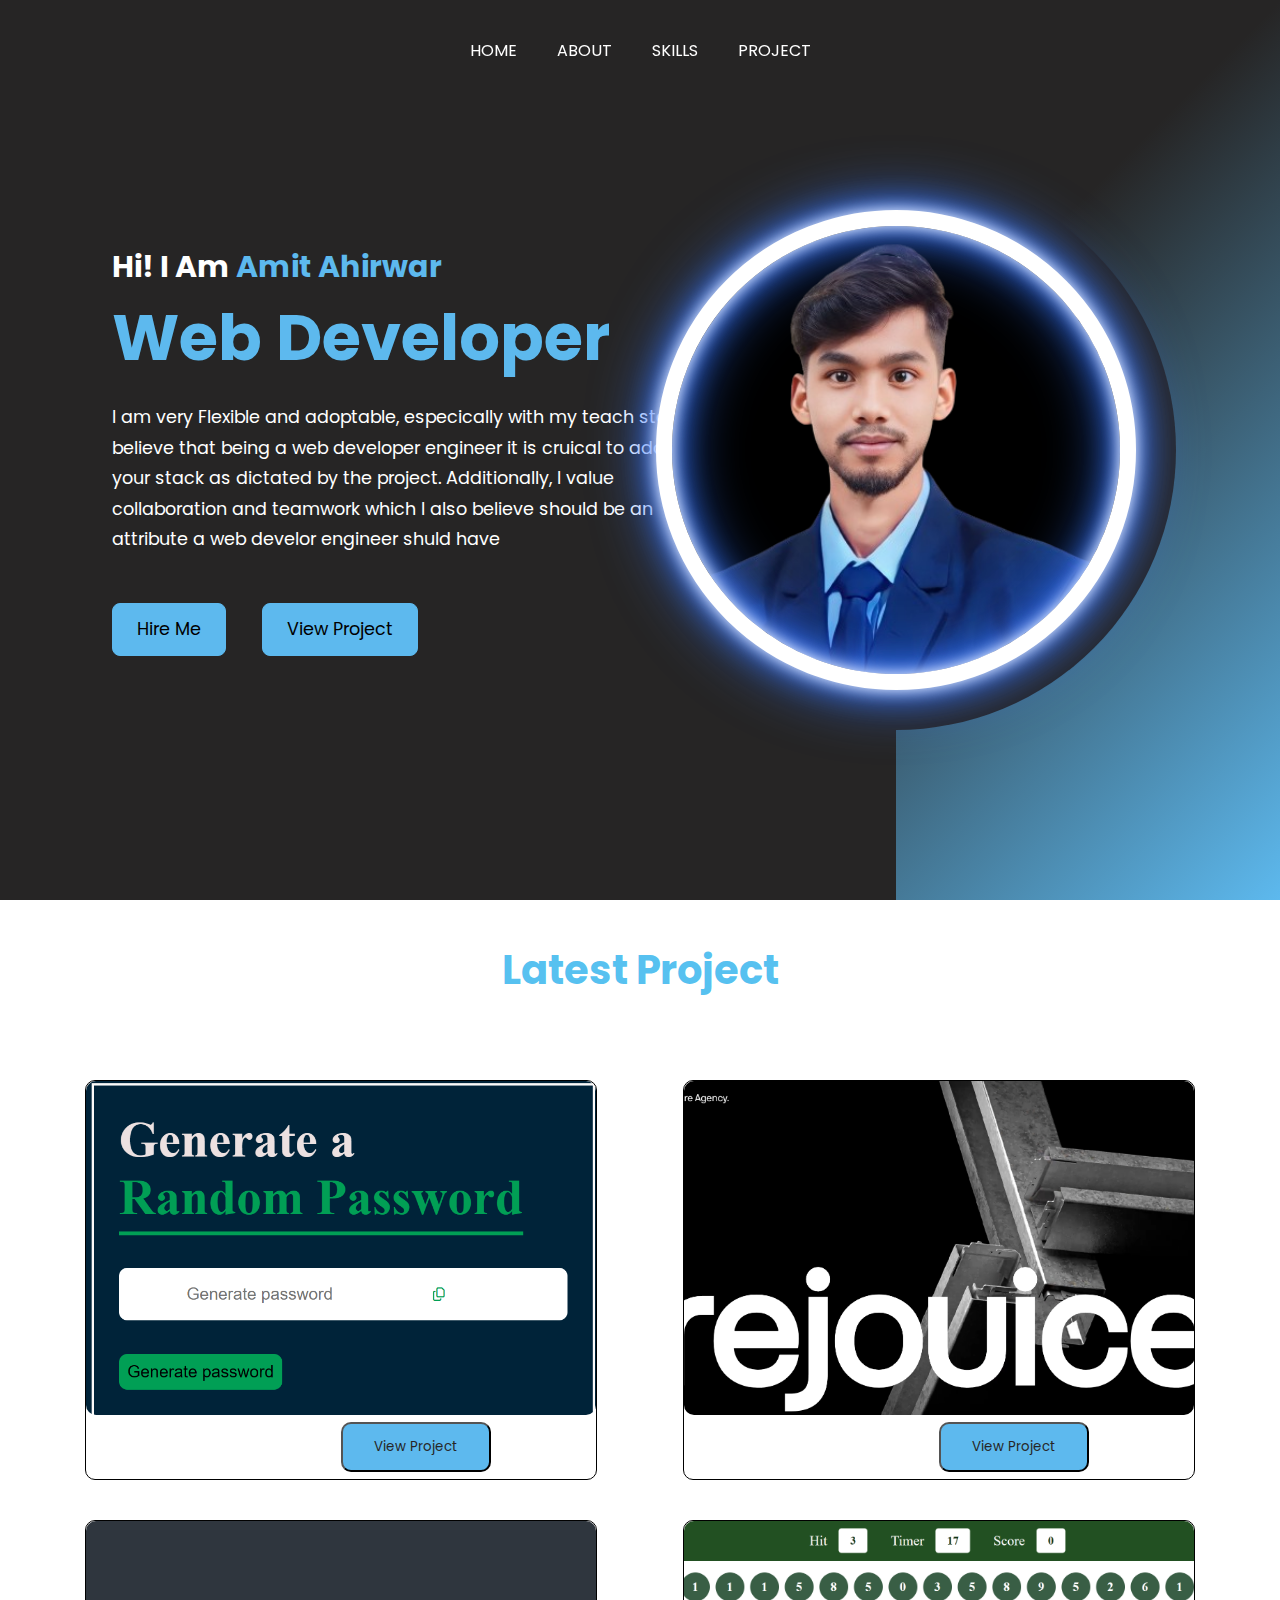
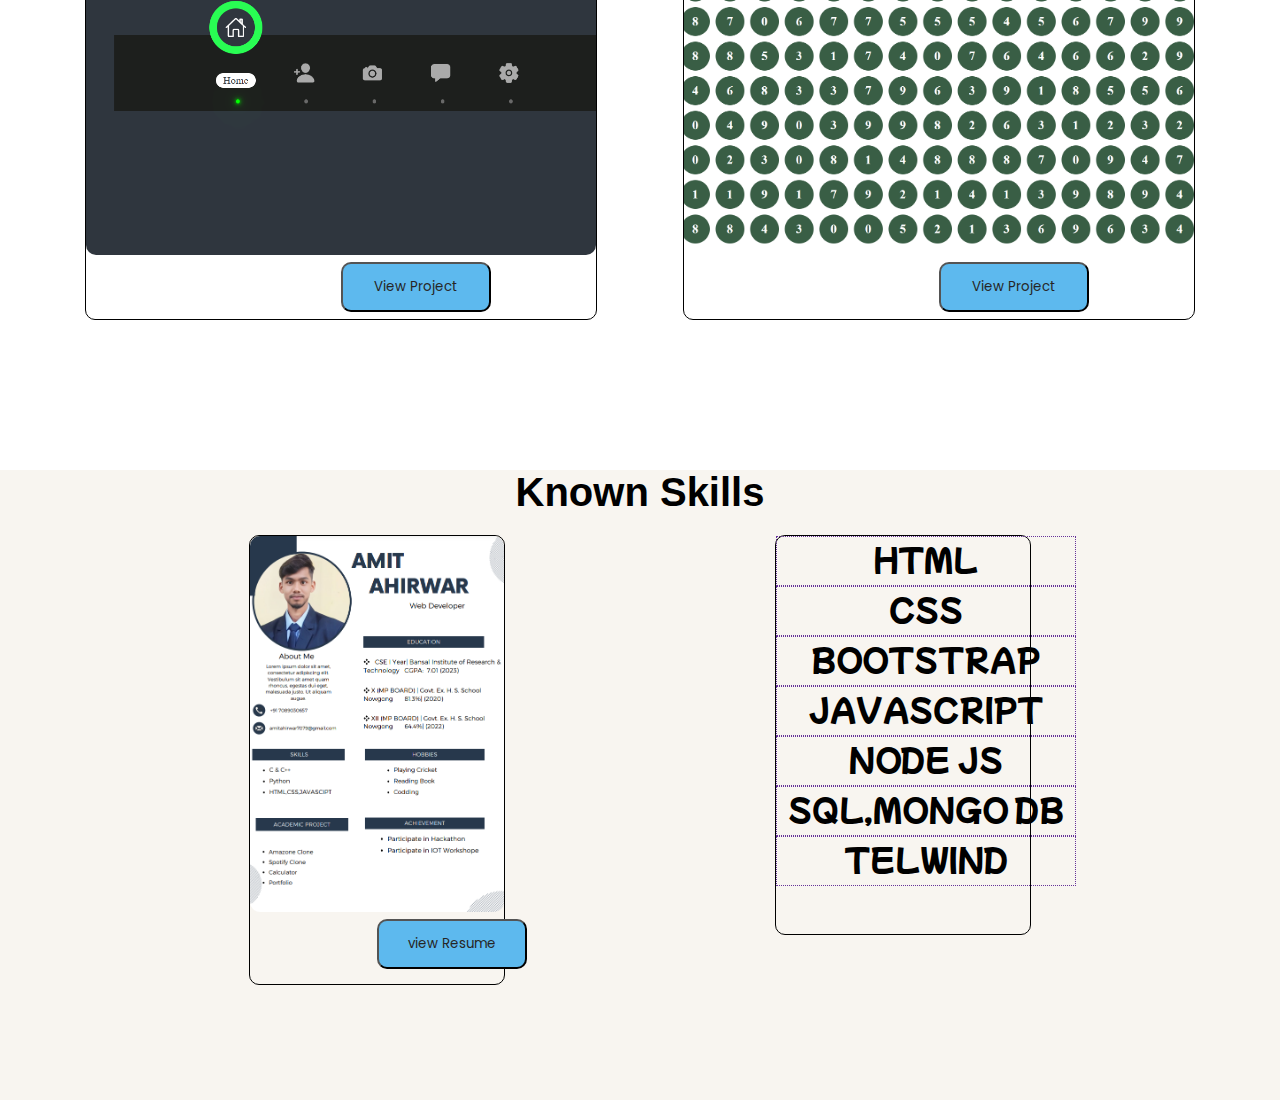
<file: index.html>
<!DOCTYPE html>
<html lang="en">
<head>
    <meta charset="UTF-8">
    <meta name="viewport" content="width=device-width, initial-scale=1.0">
    <title>Portfolio Website</title>
    <link rel="stylesheet" href="style.css">
    <link rel="stylesheet" href="https://cdnjs.cloudflare.com/ajax/libs/font-awesome/6.5.1/css/all.min.css" integrity="sha512-DTOQO9RWCH3ppGqcWaEA1BIZOC6xxalwEsw9c2QQeAIftl+Vegovlnee1c9QX4TctnWMn13TZye+giMm8e2LwA==" crossorigin="anonymous" referrerpolicy="no-referrer" />
</head>
<body>
    <div class="portfolio_container">
        <ul class="navlist">
            <li><a href="">Home</a></li>
            <li><a href="">About</a></li>
            <li><a href="#page3">Skills</a></li>
            <li><a href="#page2">Project</a></li>
        </ul>
        <div class="leftcontainer">
            <div class="icon ">
                <i class="fa-brands fa-facebook"></i>
                <i class="fa-brands fa-linkedin-in"></i>
                <i class="fa-brands fa-instagram"></i>
                <i class="fa-brands fa-twitter"></i>
            </div>
            <div class="contant">
                <P class="intro">Hi! I Am <span>Amit Ahirwar</span> </P>
                <h1>Web Developer</h1>
                <p class="detail">I am very Flexible and adoptable, especically with my teach stack. I believe that being a web developer engineer it is cruical to 
                    adapt your stack as dictated by the project. Additionally, I value collaboration and teamwork which I also believe should be an attribute a web develor engineer shuld have  </p>
                <div class="btn">
                    <button><a href="">Hire Me</a> </button>
                    <button><a href="#page2">View Project</a></button>
                </div>
            </div>
        </div>

        <div class="rightcontainer"></div>
        <div class="design">
            <div class="circle"></div>
            <div class="circle"></div>
        </div>
    </div>

    <div id="page2">
        <h1 class="Latest">Latest Project</h1>
        <div class="box_container1">
            <div class="box">
                <img src="random.png" alt="">
                <a href="RANDOM PASSWORD/index.html"><button class="btnn">View Project</button></a>
                <!-- <button class="code">View Code</button> -->
            </div>
            <div class="box">
                <img src="rejouice.png" alt="">
                <a href="Rejoice Website/index.html"><button  class="btnn">View Project</button></a>
            </div>
        
        </div>

        <div class="box_container2">
            <div class="box">
                <img src="navigation.png" alt="">
                <a href="Navigation Magic/inde.html"><button  class="btnn">View Project</button></a>
                <!-- <button class="code">View Code</button> -->
            </div>
            <div class="box">
                <img src="game.png" alt="">
                <a href="Bubble game/index.html"><button  class="btnn">View Project</button></a>
            </div>
        </div>
      
    </div>

    <div class="page3">
        <h1>Known Skills</h1>
        <div class="rs_container">
            <div class="resume">
                <img src="amit.png" alt="">
                <a href="resume.pdf"><button class="btnn">view Resume</button></a>
            </div>
            <div class="skills">
                <ul>
                    <li>HTML</li>
                    <li>CSS</li>  
                    <li>BOOTSTRAP</li>
                    <li>JAVASCRIPT</li>
                    <li>NODE JS</li>
                    <li>SQL,MONGO DB</li>
                    <li>TELWIND</li>
                </ul>
    
            </div>

        </div>
        
    </div>
</body>
</html>
</file>
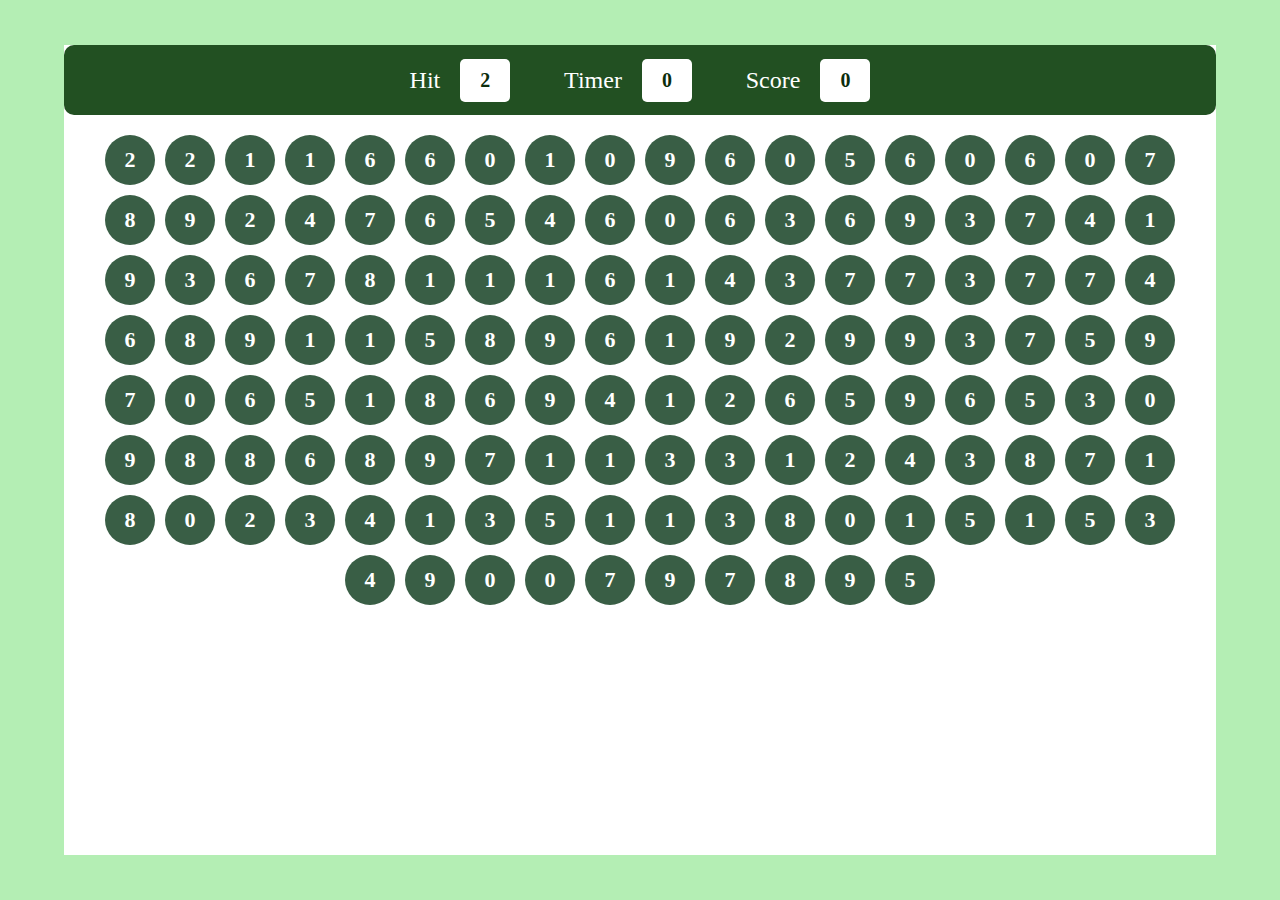
<file: Bubble game/index.html>
<!DOCTYPE html>
<html lang="en">
<head>
    <meta charset="UTF-8">
    <meta name="viewport" content="width=device-width, initial-scale=1.0">
    <title>Bubble Game</title>
    <link  rel="stylesheet" href="style.css"> 
</head>
<body>
    <div class="main">
        <div class="pannel">
            <div class="toppannel">
                <div class="elem">
                    <h2>Hit</h2>
                    <div id="hitval" class="box">0</div>
                </div>
                <div class="elem">
                    <h2>Timer</h2>
                    <div id="timerval" class="box">0</div>
                </div>
                <div class="elem">
                    <h2>Score</h2>
                    <div id="scoreval" class="box">0</div>
                </div>
            
            </div>
            <div id="btmbubble">
                
            
            </div>
        </div>
    </div>

    <script src="script.js"></script>
</body>
</html>
</file>
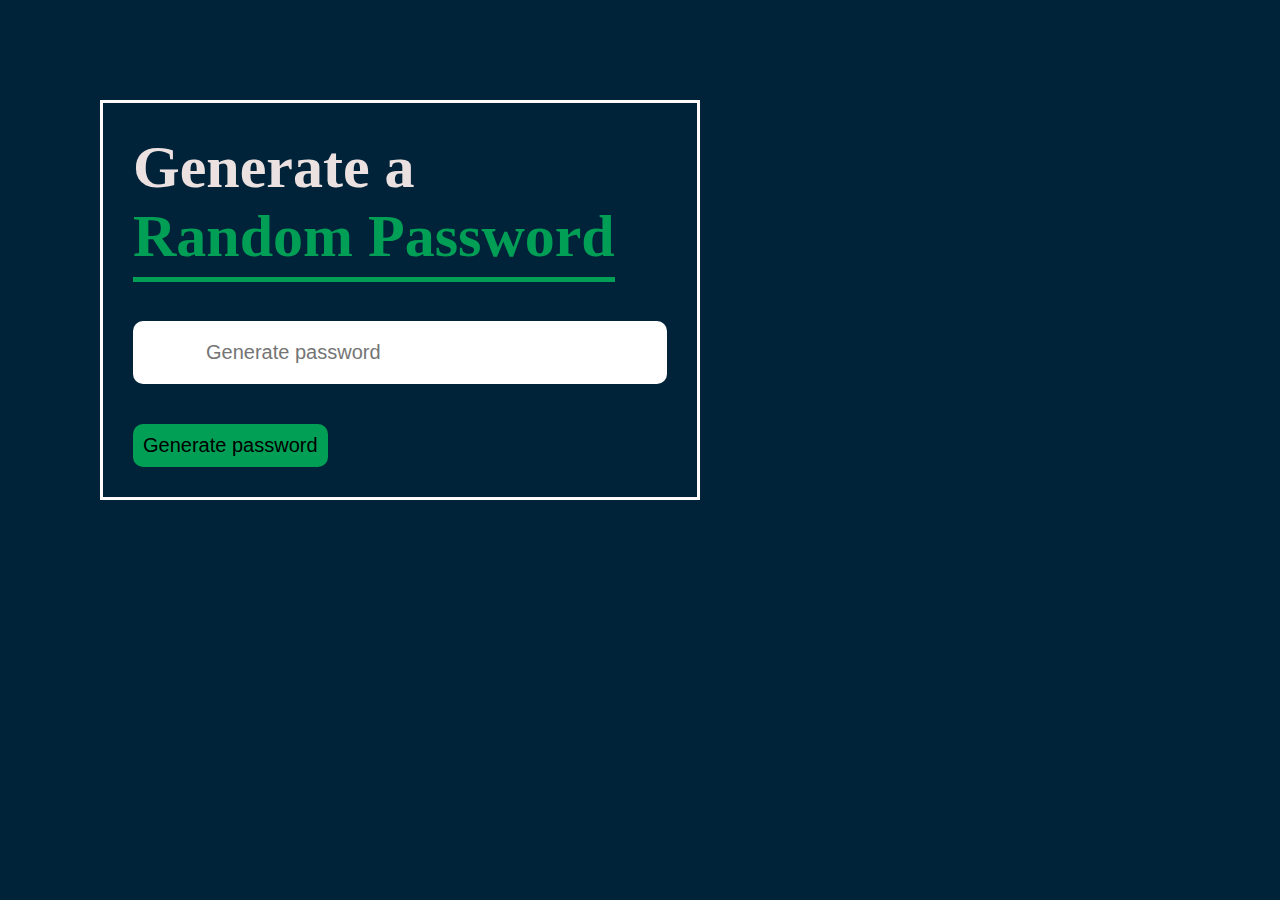
<file: RANDOM PASSWORD/index.html>
<!DOCTYPE html>
<html lang="en">
<head>
    <meta charset="UTF-8">
    <meta name="viewport" content="width=device-width, initial-scale=1.0">
    <title>Document</title>
    <link rel="stylesheet" href="style.css">
    <link rel="stylesheet" href="https://cdnjs.cloudflare.com/ajax/libs/font-awesome/6.5.1/css/all.min.css" integrity="sha512-DTOQO9RWCH3ppGqcWaEA1BIZOC6xxalwEsw9c2QQeAIftl+Vegovlnee1c9QX4TctnWMn13TZye+giMm8e2LwA==" crossorigin="anonymous" referrerpolicy="no-referrer" />
    
</head>
<body>
    <div class="contaner">
        <h1>Generate a <br><span>Random Password</span> </h1>
        <div class="display">
            <input placeholder="Generate password" id="password" type="text">
            <i  id="icon"  class="fa-regular fa-copy " onclick="copyPassword()"></i>
        </div>
        <button onclick="creatpass()">Generate password</button>
    </div>

    <script src="script.js"></script>
</body>
</html>
</file>
<file: style.css>
@import url('https://fonts.googleapis.com/css2?family=Poppins:wght@500&display=swap');
@import url('https://fonts.googleapis.com/css2?family=Mochiy+Pop+One&display=swap');
*{
    margin:0;
    padding:0;
    box-sizing: border-box;
    font-family: 'Poppins', sans-serif;
}
.portfolio_container{
    min-height: 100vh;
    width: 100%;
    display: flex;
}
.navlist{
    display: flex;
    align-items: center;
    justify-content: center;
    gap:40px;
    height:100px;
    width: 100%;
    position: fixed;
    /* background-color: aquamarine; */
}
.navlist li{
    list-style: none;
}
.navlist li a{
    text-decoration: none;
    text-transform: uppercase;
    font-size: 1rem;
    color: #fff;
    position: relative;
}

.leftcontainer,.rightcontainer{
    height: 100vh;
    display: flex;
    align-items: center;

}
.leftcontainer{
  background:#262525 ;
  width: 70%;
  padding-left: 3rem;
}
.rightcontainer{
    background:linear-gradient(-45deg,#5DB9EE,#262525 70%);
    width: 30%;
}

.icon .fa-brands {
    color: #fff;
    font-size: 1.7rem;
}
.icon{
    display: flex;
    flex-direction: column;
    justify-content: center;
    align-items: center;
    gap:3rem;
}
.contant{
    margin-left: 4rem;
}
.contant .intro{
    font-size: 1.5rem;
    color: #fff;
    font-weight: bold;
    font-size: 30px;
}

.contant .intro span{
    color:#5DB9EE; ;
}
.contant h1{
    font-size: 4rem;
    color:#5DB9EE;
}
.detail{
    font-size: 1.1rem;
    color: #fff;
    max-width: 38rem;
    margin: 1.1rem 0  3rem 0;
    line-height: 1.9rem;
}
.btn button{
    border:.1rem solid #5DB9EE;
    font-size: 1.1rem;
    padding: .8rem 1.5rem;
    border-radius: .5rem;
    cursor: pointer;
    transition: .5s ease;
}
button:nth-child(1){
    background:#5DB9EE;
    color: #262525;
}
button:nth-child(2){
    background: #5DB9EE;
    margin-left: 2rem;
}

 button:nth-child(1):hover{
    background: transparent;
    color: #5DB9EE;
 }
 button:nth-child(2):hover{
    background: transparent;
    color: #5DB9EE;
 }

 .btn button a{
    text-decoration: none;
    color: black;
 }
 
 .icon .fa-brands:hover{
    cursor: pointer;
    background: linear-gradient(#fff,#5DB9EE);
    -webkit-background-clip: text;
    -webkit-text-fill-color: transparent;

 }

 .design .circle{
   aspect-ratio: 1;
   position: absolute;
   border-radius: 50%;
   top:50%;
   left: 70%;
   transform: translate(-50%,-50%);
 }
 .circle:nth-child(1){
    background:linear-gradient(90deg, transparent 50%,#262525 50%);
    width:35rem;
 }
 
 .circle:nth-child(2){
    background:white;
    width: 30rem;
    background-image: url("image2.png");
    background-size: 100%;
    background-repeat: no-repeat;
    border: 1rem solid white;
    box-shadow: 0 0 1rem #fff,inset 0 0 1rem #fff,0 0 2rem #3877ff,inset 0 0 2rem #3877ff,
    0 0 4rem #3877ff,inset 0 0 4rem #3877ff
 }
 
 .navlist li a::after{
    content: "";
    position: absolute;
    background: #fff;
    width: 100%;
    height: .1rem;
    left: 0;
    bottom: -5px;
    transform: scaleX(0);
    transform-origin: bottom right;
    transition: transform .5s;

 }

 .navlist li a:hover::after{
    transform: scaleX(1);
    transform-origin: bottom left;
 }

 #page2{
    height: 130vh;
    width: 100%;
    /* border: 1px solid black; */
   
 }
 .Latest{
    font-size: 40px;
    text-align: center;
    color:rgba(63, 185, 238, 0.885);
    padding: 40px;
 }

 .box_container1{
    display: flex;
    justify-content: space-evenly;
 }

 .box{
    height: 400px;
    width: 40%;
    border: 1px solid black;
    margin-top:40px;
    border-radius: 10px;
    /* align-items: center; */
    /* display: flex; */
    
 }
 img{
   height:84%;
   width: 100%;
   object-fit: cover;
   border-radius: 10px;

 }
 .btnn{
    height: 50px;
    width: 150px;
    margin-left: 50%;
    border-radius: 10px;
 }
 .code{
    float: right;
 }

 .box_container2{
    display: flex;
    justify-content: space-evenly;
 }

 .page3{
    height: 70vh;
    width: 100%;
    /* border: 1px solid black; */
    background-color: rgb(248, 245, 240);
    
 }

 .page3 h1{
    font-size: 40px;
    text-align: center;
    font-family:'Gill Sans', 'Gill Sans MT', Calibri, 'Trebuchet MS', sans-serif;
    font-weight: 700;
 }
 .rs_container{
    display: flex;
    justify-content: space-evenly;
   
 }

 .resume{
    width: 20%;
    height: 450px;
    border: 1px solid black;
    margin:20px ;
    border-radius: 10px;
 }
 .skills{
    width: 20%;
    height: 400px;
    border: 1px solid black;
    margin:20px ;
    border-radius: 10px;
 }
 .skills ul{
    text-align: center;
    text-decoration: none;
    list-style: none;
    font-size: 30px;
    font-weight: 100;
    font-family:Verdana, Geneva, Tahoma, sans-serif;
 }
 .skills ul li{
    height: 50px;
    width: 300px;
    border: 1px dotted rebeccapurple;
    font-family: "Mochiy Pop One", sans-serif;
 }
</file>
<file: Bubble game/style.css>
*{
    padding:0;
    margin:0;
    box-sizing: border-box;
    font-family:"Gilroy";
}
html,body{
    height:100%;
    width:100%;
}
.main{
    display:flex;
    align-items: center;
    justify-content: center;
    width:100%;
    height:100%;
    background-color:rgb(180, 238, 180);
}
.pannel{
    width:90%;
    height:90%;
    background-color: #ffff;
}
.toppannel{
    padding: 0 30%;
    align-items: center;
    justify-content: space-between;
    display: flex;
    width:100%;
    height:70px;
    border-radius: 10px;
    background-color: rgb(34, 80, 34);
}
.box{
    color: rgb(12, 45, 12);
    font-weight:600;
    font-size:20px;
    padding: 10px 20px;
    border-radius: 5px;
    background-color: #fff;
}
.elem h2{
    color: #ffff;
    font-weight: 500;
    font: 22px;
}
.elem{
    display:flex;
    align-items: center;
    gap:20px;
}
#btmbubble{
    display: flex;
    align-items:center;
    justify-content: center;
    font-size: 30px;
    flex-wrap: wrap;
    gap:10px;
    width: 100%;
    height:calc(100%-70px) ;
    padding: 20px;
}
.bubble{
   display: flex;
   align-items: center;
   justify-content: center;
   font-weight: 600;
   font-size: 22px;
   color: #fff;
    width:50px;
    height:50px;
    border-radius: 50%;
    background-color:rgb(57, 94, 69);
}

.bubble:hover{
    cursor: pointer;
    background-color: rgb(10, 47, 10);
}
</file>
<file: RANDOM PASSWORD/style.css>
*{
    margin:0;
    padding:0;
    box-sizing: border-box;
}

body{
    background: #002339;
    color:rgb(236, 225, 225);
}
.contaner{
 margin: 100px;
 width: 90%;
 max-width: 600px;
 border: 3px solid rgb(252, 250, 250);
 padding: 30px;
}
.display{
    width: 100%;
    background: #fff;
    margin-top: 50px;
    margin-bottom: 40px;
    color: #333;
    display:flex;
    justify-content: space-evenly;
    align-items: center;
    padding:20px 30px ;
    border-radius: 10px;
}
.contaner h1{
    font-weight: 600px;
    font-size: 60px;
}
.contaner h1 span{
    color: #019f55;
    border-bottom: 5px solid #019f55;
    padding-bottom: 8px;
}

#icon{
    width:80px;
    cursor: pointer;
    color: #019f55;
}

.display input{
    border: 0;
    font-size: 20px;
    outline: 0;
}
button{
   border: 0;
   outline: 0;
   background: #019f55;
   font-size:20px;
   font-weight: 300px;
   padding: 10px;
   border-radius: 10px;
   cursor: pointer;
   display: flex;
   justify-content: center;
   align-items: center;
}

button:hover{
    background: aqua;
    border-radius: 50px;
}
</file>
